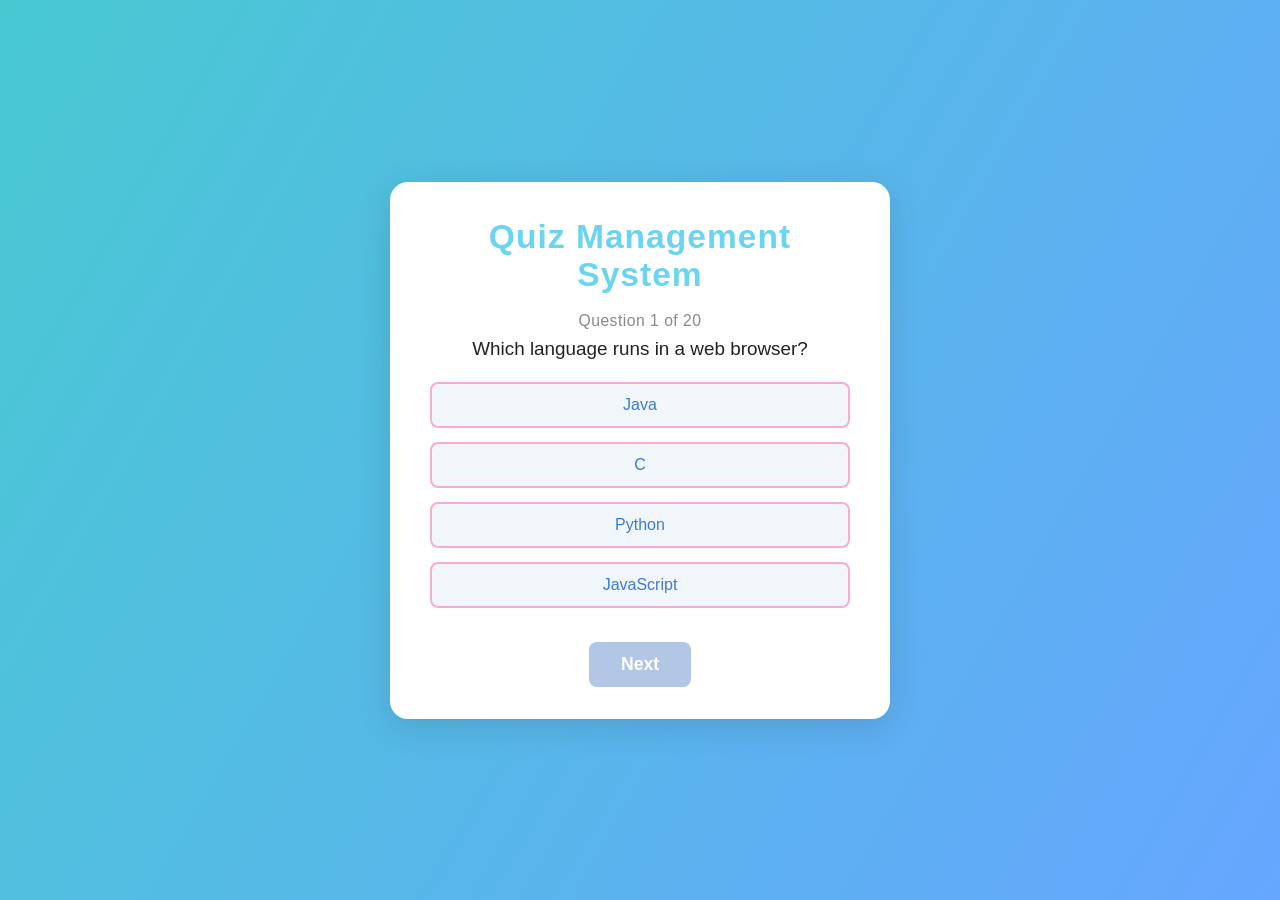
<file: index.html>
<!DOCTYPE html>
<html lang="en">
<head>
  <meta charset="UTF-8">
  <title>Quiz Management System</title>
  <meta name="viewport" content="width=device-width, initial-scale=1.0">
  <link rel="stylesheet" href="style.css">
</head>
<body>
  <div class="quiz-box" id="quiz">
    <div class="quiz-title">Quiz Management System</div>
    <div id="quiz-content">
      <!-- Quiz content will be injected here -->
    </div>
  </div>
  <script src="script.js"></script>
</body>
</html>
</file>
<file: style.css>
body {
  background: linear-gradient(120deg, #48c9d2 0%, #66a6ff 100%);
  font-family: 'Segoe UI', Arial, sans-serif;
  min-height: 100vh;
  margin: 0;
  display: flex;
  align-items: center;
  justify-content: center;
}

.quiz-box {
  background: #fff;
  border-radius: 18px;
  box-shadow: 0 8px 32px rgba(44, 62, 80, 0.18);
  padding: 36px 40px 32px 40px;
  width: 100%;
  max-width: 420px;
  text-align: center;
  animation: fadeIn 1s;
}

@keyframes fadeIn {
  from { opacity: 0; transform: translateY(40px);}
  to { opacity: 1; transform: translateY(0);}
}

.quiz-title {
  font-size: 2.1rem;
  font-weight: 700;
  color: hsl(193, 83%, 68%);
  margin-bottom: 18px;
  letter-spacing: 1px;
}

.question {
  font-size: 1.18rem;
  margin-bottom: 22px;
  color: #222;
  font-weight: 500;
}

.options {
  display: flex;
  flex-direction: column;
  gap: 14px;
  margin-bottom: 24px;
}

.option-btn {
  background: #f1f6fb;
  border: 2px solid #f7add3;
  border-radius: 8px;
  padding: 12px;
  font-size: 1rem;
  color: #3a7bd5;
  cursor: pointer;
  transition: background 0.2s, color 0.2s;
  outline: none;
}

.option-btn.selected,
.option-btn:hover {
  background: #3a7bd5;
  color: #fff;
}

.next-btn {
  background: linear-gradient(90deg, #43cea2 0%, #185a9d 100%);
  color: #fff;
  border: none;
  border-radius: 8px;
  padding: 12px 32px;
  font-size: 1.1rem;
  font-weight: 600;
  cursor: pointer;
  margin-top: 10px;
  transition: background 0.2s;
}

.next-btn:disabled {
  background: #b2c6e6;
  cursor: not-allowed;
}

.score-section {
  font-size: 1.3rem;
  color: #3a7bd5;
  font-weight: 600;
  margin-top: 20px;
  animation: fadeIn 0.8s;
}

.restart-btn {
  background: #fff;
  color: #3a7bd5;
  border: 2px solid #3a7bd5;
  border-radius: 8px;
  padding: 10px 28px;
  font-size: 1rem;
  font-weight: 600;
  cursor: pointer;
  margin-top: 18px;
  transition: background 0.2s, color 0.2s;
}

.restart-btn:hover {
  background: #3a7bd5;
  color: #fff;
}

.question-number {
  color: #888;
  font-size: 0.98rem;
  margin-bottom: 8px;
  letter-spacing: 0.5px;
}
</file>
<file: quiz-management-system/css/style.css>
body {
  background: linear-gradient(120deg, #48c9d2 0%, #66a6ff 100%);
  font-family: 'Segoe UI', Arial, sans-serif;
  min-height: 100vh;
  margin: 0;
  display: flex;
  align-items: center;
  justify-content: center;
}

.quiz-box {
  background: #fff;
  border-radius: 18px;
  box-shadow: 0 8px 32px rgba(44, 62, 80, 0.18);
  padding: 36px 40px 32px 40px;
  width: 100%;
  max-width: 420px;
  text-align: center;
  animation: fadeIn 1s;
}

@keyframes fadeIn {
  from { opacity: 0; transform: translateY(40px);}
  to { opacity: 1; transform: translateY(0);}
}

.quiz-title {
  font-size: 2.1rem;
  font-weight: 700;
  color: hsl(193, 83%, 68%);
  margin-bottom: 18px;
  letter-spacing: 1px;
}

.question {
  font-size: 1.18rem;
  margin-bottom: 22px;
  color: #222;
  font-weight: 500;
}

.options {
  display: flex;
  flex-direction: column;
  gap: 14px;
  margin-bottom: 24px;
}

.option-btn {
  background: #f1f6fb;
  border: 2px solid #f7add3;
  border-radius: 8px;
  padding: 12px;
  font-size: 1rem;
  color: #3a7bd5;
  cursor: pointer;
  transition: background 0.2s, color 0.2s;
  outline: none;
}

.option-btn.selected,
.option-btn:hover {
  background: #3a7bd5;
  color: #fff;
}

.next-btn {
  background: linear-gradient(90deg, #43cea2 0%, #185a9d 100%);
  color: #fff;
  border: none;
  border-radius: 8px;
  padding: 12px 32px;
  font-size: 1.1rem;
  font-weight: 600;
  cursor: pointer;
  margin-top: 10px;
  transition: background 0.2s;
}

.next-btn:disabled {
  background: #b2c6e6;
  cursor: not-allowed;
}

.score-section {
  font-size: 1.3rem;
  color: #3a7bd5;
  font-weight: 600;
  margin-top: 20px;
  animation: fadeIn 0.8s;
}

.restart-btn {
  background: #fff;
  color: #3a7bd5;
  border: 2px solid #3a7bd5;
  border-radius: 8px;
  padding: 10px 28px;
  font-size: 1rem;
  font-weight: 600;
  cursor: pointer;
  margin-top: 18px;
  transition: background 0.2s, color 0.2s;
}

.restart-btn:hover {
  background: #3a7bd5;
  color: #fff;
}

.question-number {
  color: #888;
  font-size: 0.98rem;
  margin-bottom: 8px;
  letter-spacing: 0.5px;
}
</file>
